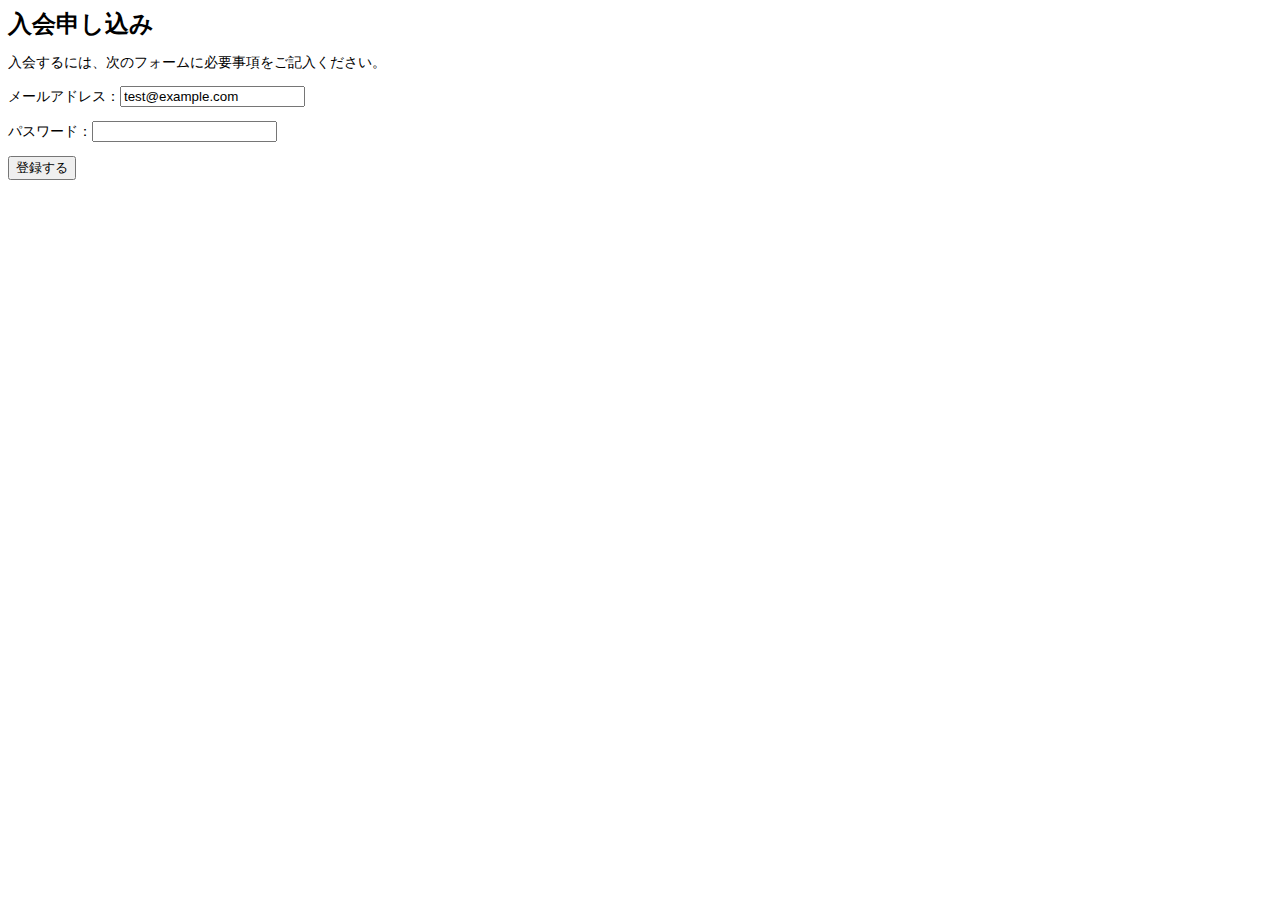
<file: chapter1/index.html>
<!DOCTYPE html>
<html>
    <head>
        <meta charset="UTF-8">
        <meta name="viewport" content="width=device-width">
        <title>入会申し込み</title>
        <style>
            p {
                font-size: 14px;
            }
            h1 {
                font-size: 24px;
                margin: 0;
            }
        </style>
    </head>
    <body>
        <h1>入会申し込み</h1>
        <p>入会するには、次のフォームに必要事項をご記入ください。</p>
        <p>メールアドレス：<input type="email" name="mymail" value="test@example.com"></p>
        <p>パスワード：<input type="password" name="passcode"></p>
        <p><button type="submit">登録する</button></p>
    </body>
</html>
</file>
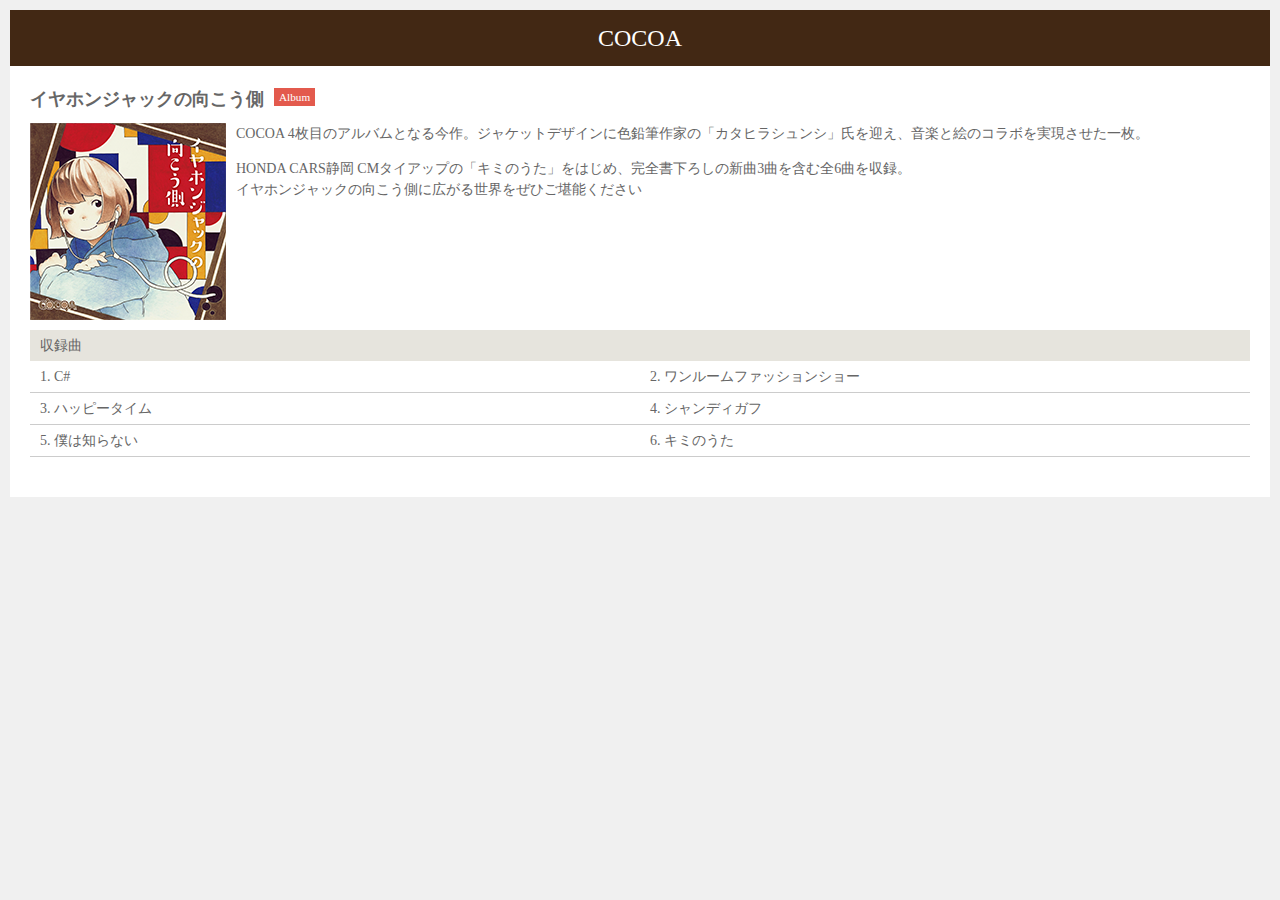
<file: chapter3/index.html>
<!DOCTYPE html>
<html>
    <head>
        <meta charset="UTF-8">
        <meta name="viewport" content="width=device-width">
        <title>イヤホンジャックの向こう側</title>
        <link rel="stylesheet" href="css/style.css">
    </head>
    <body>
        <header>
            <h1>COCOA</h1>
        </header>
        <div class="content">
            <section class="information">
                <h1>イヤホンジャックの向こう側</h1>
                <p class="type">Album</p>
                <div class="description">
                    <img src="img/jacket.png" alt="イヤホンジャックの向こう側のジャケット写真">
                    <p>COCOA 4枚目のアルバムとなる今作。ジャケットデザインに色鉛筆作家の「カタヒラシュンシ」氏を迎え、音楽と絵のコラボを実現させた一枚。</p>
                    <p>HONDA CARS静岡 CMタイアップの「キミのうた」をはじめ、完全書下ろしの新曲3曲を含む全6曲を収録。<br>
                        イヤホンジャックの向こう側に広がる世界をぜひご堪能ください</p>
                    </div>
                </section>        
                <section class="songs">
                    <h2>収録曲</h2>
                    <ol class="clearfix">
                        <li>C#</li>
                        <li>ワンルームファッションショー</li>
                        <li>ハッピータイム</li>
                        <li>シャンディガフ</li>
                        <li>僕は知らない</li>
                        <li>キミのうた</li>
                    </ol>
                </section>
        </div>
    </body>
</html>
</file>
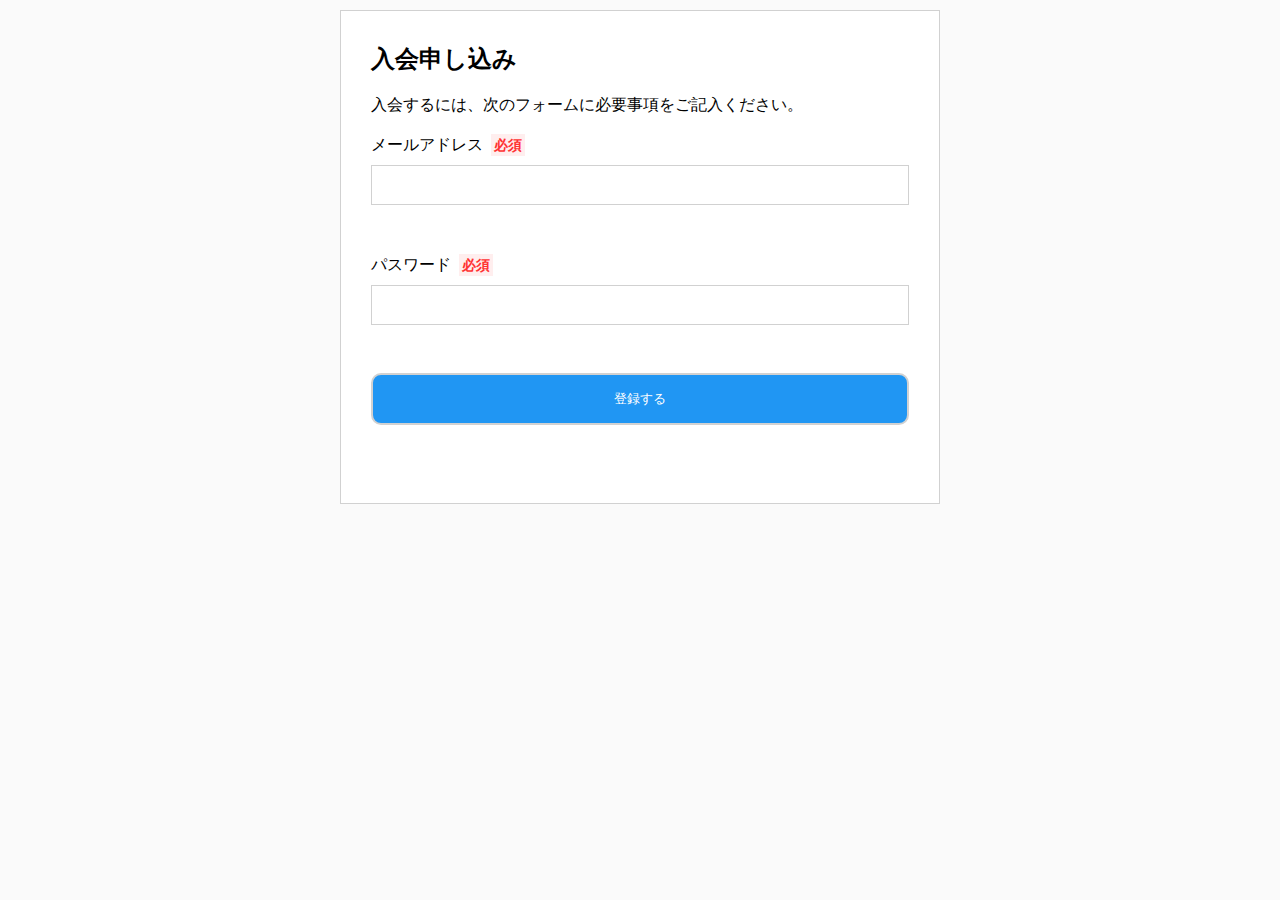
<file: chapter1/index2.html>
<!DOCTYPE html>
<html>
    <head>
        <meta charset="UTF-8">
        <meta name="viewport" content="width=device-width">
        <title>入会申し込み</title>
        <!-- <link rel="stylesheet" href="css/sanitize.css"> -->
        <link rel="stylesheet" href="css/style2.css">
    </head>
    <body>
        <div class="content">
            <h1>入会申し込み</h1>
            <p>入会するには、次のフォームに必要事項をご記入ください。</p>
            <div class="control">
                <label for="mymail">メールアドレス <span class="required">必須</span></label>
                <input id="mymail" type="email" name="mymail" value="">
            </div>
            <div class="control">
                <label for="passcode">パスワード <span class="required">必須</span></label>
                <input id="passcode" type="password" name="passcode">
            </div>
            <div class="control">
                <p><button type="submit">登録する</button></p>
            </div>
        </div>
    </body>
</html>
</file>
<file: chapter3/css/style.css>
@import url(sanitize.css);

body {
    background-color: #f0f0f0;
    padding: 10px;
    font-size: 14px;
    color: #666;
}

.container {
    width: 800px;
    margin: 0 auto;
    box-shadow: 0 0 10px rgba(0, 0, 0, .3);
}

header {
    background-color: #422814;
    padding: 10px;
    color: #fff;
}

header h1 {
    margin: 0;
    font-size: 24px;
    font-weight: normal;
    text-align: center;
}

.description img {
    float: left;
    margin: 0 10px 10px 0;
}

.information h1 {
    font-size: 18px;
    margin: 0 10px 10px 0;
    float: left;
}

.information .type {
    display: inline;
    background-color: #e35a4d;
    padding: 3px 5px;
    font-size: 80%;
    color: #fff;
}

.description {
    clear: left;
}

.content {
    background-color: #fff;
    padding: 20px;
}

.songs {
    margin: 0 0 20px;
}

.songs h2 {
    clear: left;
    font-size: 100%;
    font-weight: normal;
    margin: 0;
    background-color: #e6e4dd;
    padding: 5px 10px;
}

.songs ol {
    padding: 0;
    margin: 0;
    list-style: decimal inside;
}

.songs li {
    border-bottom: 1px solid #ccc;
    width: 50%;
    float: left;
    padding: 5px 10px;
}

.clearfix:after {
    content: " ";
    display: table;
    clear: both;
}
</file>
<file: chapter1/css/sanitize.css>
/* Document
 * ========================================================================== */

/**
 * Add border box sizing in all browsers (opinionated).
 */

*,
::before,
::after {
  box-sizing: border-box;
}

/**
 * 1. Add text decoration inheritance in all browsers (opinionated).
 * 2. Add vertical alignment inheritance in all browsers (opinionated).
 */

::before,
::after {
  text-decoration: inherit; /* 1 */
  vertical-align: inherit; /* 2 */
}

/**
 * 1. Use the default cursor in all browsers (opinionated).
 * 2. Change the line height in all browsers (opinionated).
 * 3. Use a 4-space tab width in all browsers (opinionated).
 * 4. Remove the grey highlight on links in iOS (opinionated).
 * 5. Prevent adjustments of font size after orientation changes in
 *    IE on Windows Phone and in iOS.
 * 6. Breaks words to prevent overflow in all browsers (opinionated).
 */

html {
  cursor: default; /* 1 */
  line-height: 1.5; /* 2 */
  -moz-tab-size: 4; /* 3 */
  tab-size: 4; /* 3 */
  -webkit-tap-highlight-color: transparent /* 4 */;
  -ms-text-size-adjust: 100%; /* 5 */
  -webkit-text-size-adjust: 100%; /* 5 */
  word-break: break-word; /* 6 */
}

/* Sections
 * ========================================================================== */

/**
 * Remove the margin in all browsers (opinionated).
 */

body {
  margin: 0;
}

/**
 * Correct the font size and margin on `h1` elements within `section` and
 * `article` contexts in Chrome, Edge, Firefox, and Safari.
 */

h1 {
  font-size: 2em;
  margin: 0.67em 0;
}

/* Grouping content
 * ========================================================================== */

/**
 * Remove the margin on nested lists in Chrome, Edge, IE, and Safari.
 */

dl dl,
dl ol,
dl ul,
ol dl,
ul dl {
  margin: 0;
}

/**
 * Remove the margin on nested lists in Edge 18- and IE.
 */

ol ol,
ol ul,
ul ol,
ul ul {
  margin: 0;
}

/**
 * 1. Add the correct sizing in Firefox.
 * 2. Show the overflow in Edge 18- and IE.
 */

hr {
  height: 0; /* 1 */
  overflow: visible; /* 2 */
}

/**
 * Add the correct display in IE.
 */

main {
  display: block;
}

/**
 * Remove the list style on navigation lists in all browsers (opinionated).
 */

nav ol,
nav ul {
  list-style: none;
  padding: 0;
}

/**
 * 1. Correct the inheritance and scaling of font size in all browsers.
 * 2. Correct the odd `em` font sizing in all browsers.
 */

pre {
  font-family: monospace, monospace; /* 1 */
  font-size: 1em; /* 2 */
}

/* Text-level semantics
 * ========================================================================== */

/**
 * Remove the gray background on active links in IE 10.
 */

a {
  background-color: transparent;
}

/**
 * Add the correct text decoration in Edge 18-, IE, and Safari.
 */

abbr[title] {
  text-decoration: underline;
  text-decoration: underline dotted;
}

/**
 * Add the correct font weight in Chrome, Edge, and Safari.
 */

b,
strong {
  font-weight: bolder;
}

/**
 * 1. Correct the inheritance and scaling of font size in all browsers.
 * 2. Correct the odd `em` font sizing in all browsers.
 */

code,
kbd,
samp {
  font-family: monospace, monospace; /* 1 */
  font-size: 1em; /* 2 */
}

/**
 * Add the correct font size in all browsers.
 */

small {
  font-size: 80%;
}

/* Embedded content
 * ========================================================================== */

/*
 * Change the alignment on media elements in all browsers (opinionated).
 */

audio,
canvas,
iframe,
img,
svg,
video {
  vertical-align: middle;
}

/**
 * Add the correct display in IE 9-.
 */

audio,
video {
  display: inline-block;
}

/**
 * Add the correct display in iOS 4-7.
 */

audio:not([controls]) {
  display: none;
  height: 0;
}

/**
 * Remove the border on iframes in all browsers (opinionated).
 */

iframe {
  border-style: none;
}

/**
 * Remove the border on images within links in IE 10-.
 */

img {
  border-style: none;
}

/**
 * Change the fill color to match the text color in all browsers (opinionated).
 */

svg:not([fill]) {
  fill: currentColor;
}

/**
 * Hide the overflow in IE.
 */

svg:not(:root) {
  overflow: hidden;
}

/* Tabular data
 * ========================================================================== */

/**
 * Collapse border spacing in all browsers (opinionated).
 */

table {
  border-collapse: collapse;
}

/* Forms
 * ========================================================================== */

/**
 * Remove the margin on controls in Safari.
 */

button,
input,
select {
  margin: 0;
}

/**
 * 1. Show the overflow in IE.
 * 2. Remove the inheritance of text transform in Edge 18-, Firefox, and IE.
 */

button {
  overflow: visible; /* 1 */
  text-transform: none; /* 2 */
}

/**
 * Correct the inability to style buttons in iOS and Safari.
 */

button,
[type="button"],
[type="reset"],
[type="submit"] {
  -webkit-appearance: button;
}

/**
 * 1. Change the inconsistent appearance in all browsers (opinionated).
 * 2. Correct the padding in Firefox.
 */

fieldset {
  border: 1px solid #a0a0a0; /* 1 */
  padding: 0.35em 0.75em 0.625em; /* 2 */
}

/**
 * Show the overflow in Edge 18- and IE.
 */

input {
  overflow: visible;
}

/**
 * 1. Correct the text wrapping in Edge 18- and IE.
 * 2. Correct the color inheritance from `fieldset` elements in IE.
 */

legend {
  color: inherit; /* 2 */
  display: table; /* 1 */
  max-width: 100%; /* 1 */
  white-space: normal; /* 1 */
}

/**
 * 1. Add the correct display in Edge 18- and IE.
 * 2. Add the correct vertical alignment in Chrome, Edge, and Firefox.
 */

progress {
  display: inline-block; /* 1 */
  vertical-align: baseline; /* 2 */
}

/**
 * Remove the inheritance of text transform in Firefox.
 */

select {
  text-transform: none;
}

/**
 * 1. Remove the margin in Firefox and Safari.
 * 2. Remove the default vertical scrollbar in IE.
 * 3. Change the resize direction in all browsers (opinionated).
 */

textarea {
  margin: 0; /* 1 */
  overflow: auto; /* 2 */
  resize: vertical; /* 3 */
}

/**
 * Remove the padding in IE 10-.
 */

[type="checkbox"],
[type="radio"] {
  padding: 0;
}

/**
 * 1. Correct the odd appearance in Chrome, Edge, and Safari.
 * 2. Correct the outline style in Safari.
 */

[type="search"] {
  -webkit-appearance: textfield; /* 1 */
  outline-offset: -2px; /* 2 */
}

/**
 * Correct the cursor style of increment and decrement buttons in Safari.
 */

::-webkit-inner-spin-button,
::-webkit-outer-spin-button {
  height: auto;
}

/**
 * Correct the text style of placeholders in Chrome, Edge, and Safari.
 */

::-webkit-input-placeholder {
  color: inherit;
  opacity: 0.54;
}

/**
 * Remove the inner padding in Chrome, Edge, and Safari on macOS.
 */

::-webkit-search-decoration {
  -webkit-appearance: none;
}

/**
 * 1. Correct the inability to style upload buttons in iOS and Safari.
 * 2. Change font properties to `inherit` in Safari.
 */

::-webkit-file-upload-button {
  -webkit-appearance: button; /* 1 */
  font: inherit; /* 2 */
}

/**
 * Remove the inner border and padding of focus outlines in Firefox.
 */

::-moz-focus-inner {
  border-style: none;
  padding: 0;
}

/**
 * Restore the focus outline styles unset by the previous rule in Firefox.
 */

:-moz-focusring {
  outline: 1px dotted ButtonText;
}

/**
 * Remove the additional :invalid styles in Firefox.
 */

:-moz-ui-invalid {
  box-shadow: none;
}

/* Interactive
 * ========================================================================== */

/*
 * Add the correct display in Edge 18- and IE.
 */

details {
  display: block;
}

/*
 * Add the correct styles in Edge 18-, IE, and Safari.
 */

dialog {
  background-color: white;
  border: solid;
  color: black;
  display: block;
  height: -moz-fit-content;
  height: -webkit-fit-content;
  height: fit-content;
  left: 0;
  margin: auto;
  padding: 1em;
  position: absolute;
  right: 0;
  width: -moz-fit-content;
  width: -webkit-fit-content;
  width: fit-content;
}

dialog:not([open]) {
  display: none;
}

/*
 * Add the correct display in all browsers.
 */

summary {
  display: list-item;
}

/* Scripting
 * ========================================================================== */

/**
 * Add the correct display in IE 9-.
 */

canvas {
  display: inline-block;
}

/**
 * Add the correct display in IE.
 */

template {
  display: none;
}

/* User interaction
 * ========================================================================== */

/*
 * 1. Remove the tapping delay in IE 10.
 * 2. Remove the tapping delay on clickable elements
      in all browsers (opinionated).
 */

a,
area,
button,
input,
label,
select,
summary,
textarea,
[tabindex] {
  -ms-touch-action: manipulation; /* 1 */
  touch-action: manipulation; /* 2 */
}

/**
 * Add the correct display in IE 10-.
 */

[hidden] {
  display: none;
}

/* Accessibility
 * ========================================================================== */

/**
 * Change the cursor on busy elements in all browsers (opinionated).
 */

[aria-busy="true"] {
  cursor: progress;
}

/*
 * Change the cursor on control elements in all browsers (opinionated).
 */

[aria-controls] {
  cursor: pointer;
}

/*
 * Change the cursor on disabled, not-editable, or otherwise
 * inoperable elements in all browsers (opinionated).
 */

[aria-disabled="true"],
[disabled] {
  cursor: not-allowed;
}

/*
 * Change the display on visually hidden accessible elements
 * in all browsers (opinionated).
 */

[aria-hidden="false"][hidden] {
  display: initial;
}

[aria-hidden="false"][hidden]:not(:focus) {
  clip: rect(0, 0, 0, 0);
  position: absolute;
}
</file>
<file: chapter1/css/style2.css>
@import url(sanitize.css);

h1 {
    font-size: 24px;
    margin: 0;
}

.content {
    background-color: #fff;
    width: 600px;
    margin: 10px auto;
    border: 1px solid #d1d1d1;
    padding: 30px;
}

input {
    border: 1px solid #d1d1d1;
    font-size: 1.2em;
    width: 100%;
    padding: 8px;
}

button {
    width: 100%;
    border: 2px solid #d1d1d1;
    background-color: #2096f3;
    color: #fff;
    padding: 15px;
    border-radius: 10px;
    box-shadow: 0 0 8px rgba(0, 0, 0, -4);
}

.control {
    margin-bottom: 3em;
}

label {
    display: block;
    margin-bottom: .5em;
}

.required {
    margin-left: .3em;
    color: #f33;
    font-size: .9em;
    padding: 3px;
    background-color: #fee;
    font-weight: bold;
}

body {
    background-color: #fafafa;
}
</file>
